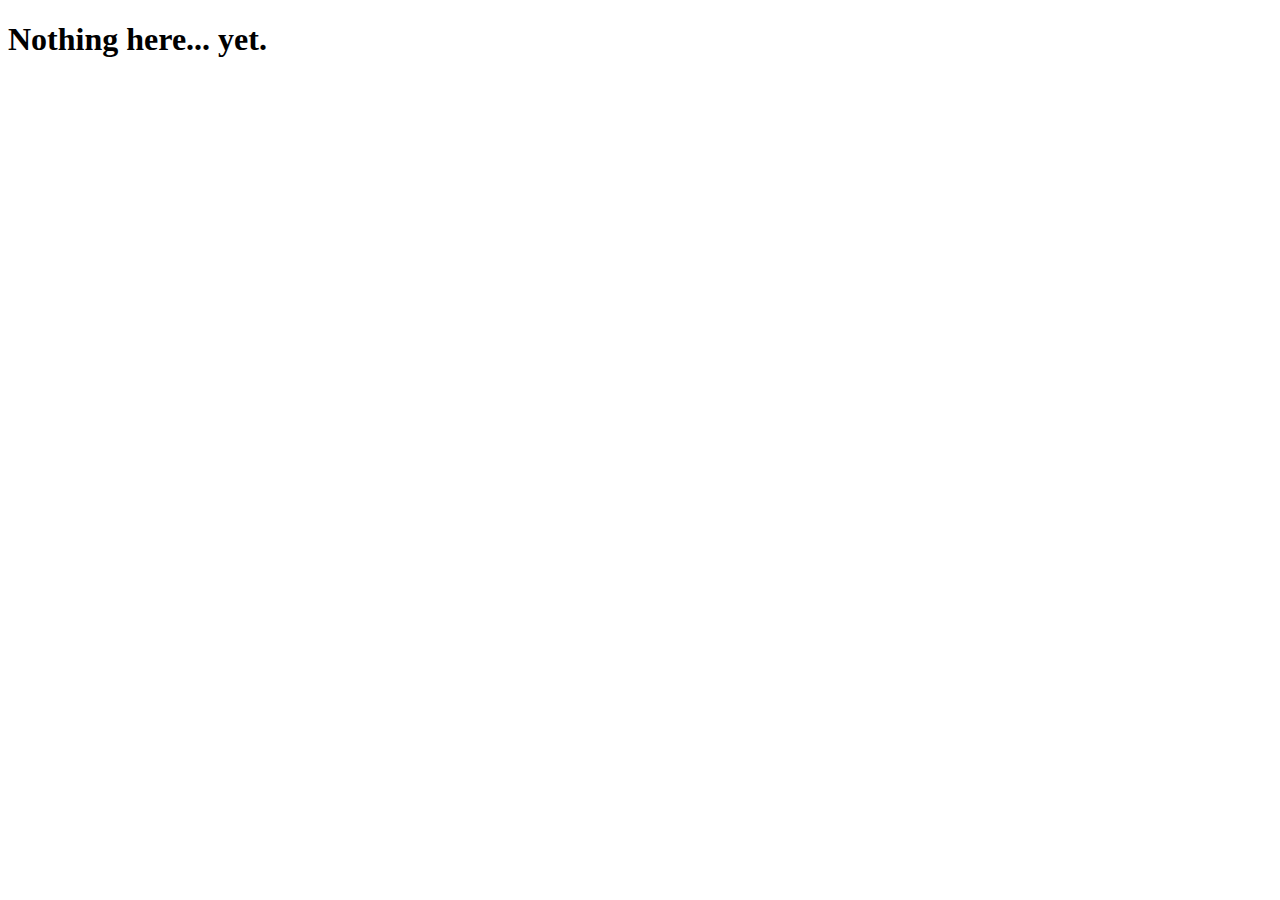
<file: templates/leaderboards.html>
<!DOCTYPE html>
<html lang="en">
<head>
    <meta charset="UTF-8">
    <meta name="viewport" content="width=device-width, initial-scale=1.0">
    <title>Document</title>
</head>
<body>
    <h1>Nothing here... yet.</h1>
</body>
</html>
</file>
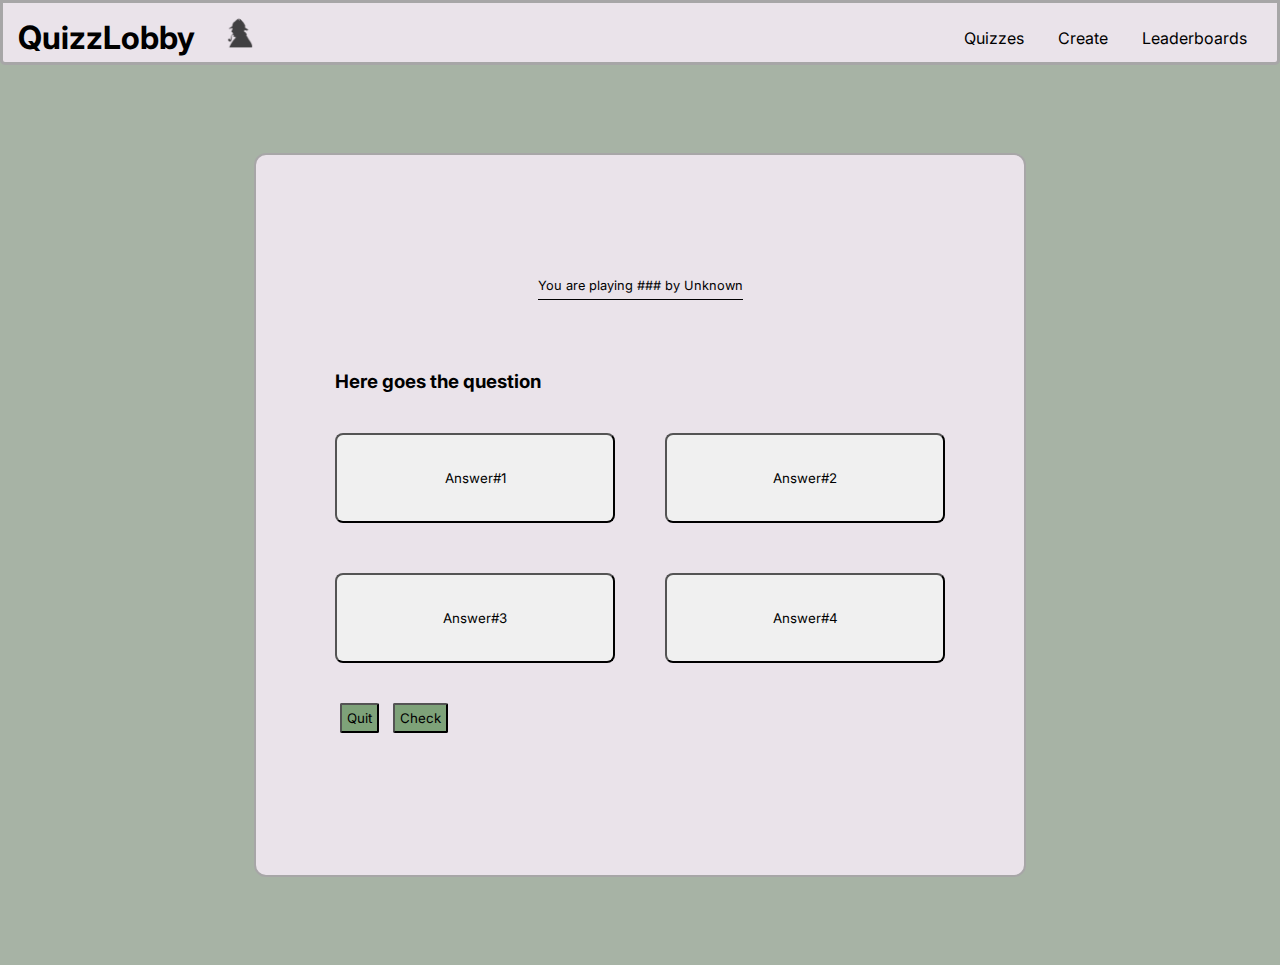
<file: templates/play.html>
<!DOCTYPE html>
<html lang="en">
<head>
    <meta charset="UTF-8">
    <meta name="viewport" content="width=device-width, initial-scale=1.0">
    <link rel="preconnect" href="https://fonts.googleapis.com">
    <link rel="preconnect" href="https://fonts.gstatic.com" crossorigin>
    <link href="https://fonts.googleapis.com/css2?family=Inter:wght@300;500;700&display=swap" rel="stylesheet">
    <link rel="stylesheet" href="/static/css/play_style.css">
    <title>QuizzLobby</title>
</head>
<body>
    <header>
        <div class = "logo-container">
            <div>
                <h1 id = "body-title" class = "logo-item">QuizzLobby</h1>
                <img src="/static/images/sherlock.png" alt="Sherlock Holmes" title="QuizzLobby" class="logo-item">
            </div> 
            <nav id = "navbar" class = "logo-item">
                <a href="index.html" class = "logo-item">Quizzes</a>
                <a href="create.html" class = "logo-item">Create</a>
                <a href="leaderboards.html" class = "logo-item">Leaderboards</a>
            </nav>
        </div>
    </header>
    <main>
        <div class = "player-container">
            <p>You are playing ### by Unknown</p>
            <div id = "game">
                <div class = "game-question">
                    <h3>Here goes the question</h3>
                </div>
                <div class = "game-answers">
                    <form>
                        <button>Answer#1</button>
                        <button>Answer#2</button>
                        <button>Answer#3</button>
                        <button>Answer#4</button>
                    </form>
                </div>
                <div class = "game-buttons">
                    <button>Quit</button>
                    <button>Check</button>
                </div>
            </div>
        </div>
    </main>
</body>
</html>
</file>
<file: static/css/play_style.css>
*{
    margin: 0;
    padding: 0;
    font-family: 'Inter', sans-serif;
}

:root{
    /* Paleta de colores */
    --rust: #B56357;
    --mint: #B4DBC0;
    --slate: #EAE3EA;
    --darkerSlate: #a7a6a7;
    --lighterSlate: #ebe1eb;
    --seafoam: #A7B3A5;
    --seagrass: #7ea279;
    --playerblue: #d9f2ec;
}

body{
    background-color: var(--seafoam);
}

main {
    height: 100vh;
    display: flex;
    align-items: center;
    justify-content: center;
}

.logo-container{
    border-radius: 0px 0px 5px 5px;
    background-color: var(--slate);
    display: flex;
    justify-content: space-between;
    align-items: center;
    border: solid var(--darkerSlate);

}

.logo-container div{
    display: flex;
}

h1[ class = "logo-item"]{
    font-size: 32px;
    font-weight: 700;
}

.logo-container img{
    width: 4%;
    height: 4%;
}

.player-container { 
    width: 60vw;
    height: 80vh;
    background-color: var(--slate);
    border: 2px solid var(--darkerSlate);
    border-radius: 12px ;
    display: flex;
    flex-direction: column;
    gap: 50px;
    align-items: center;
    justify-content: center;
}

.player-container p{
    font-size: 0.8em;
    border-bottom: 1px solid black;
    padding-bottom: 6px;
}

.logo-item{
    margin: 15px 15px 5px 15px;
}

a{
    text-decoration: none;
    color: black;
}

#game{
    display: flex;
    flex-direction: column;
    
}

#game div{
    margin:20px
}

.game-question{

}

.game-answers form{
    display: grid;
    grid-template-columns: auto auto;
    gap: 50px;
}

/* Botones de respuesta */
.game-answers form button{
    width: 280px;
    height: 90px;
    background-color: rgb(240, 240, 240);
    border-radius: 8px;
}

.game-answers form button:hover{
    background-color: var(--playerblue);
}

.game-buttons button{
    background-color: var(--seagrass);
    color: black;
    font-family: 'Inter', sans-serif;
    margin: 0px 5px 0px 5px;
    border-radius: 2px;
    padding: 5px;
}

.game-buttons button:hover{
    background-color: var(--mint);
}
</file>
